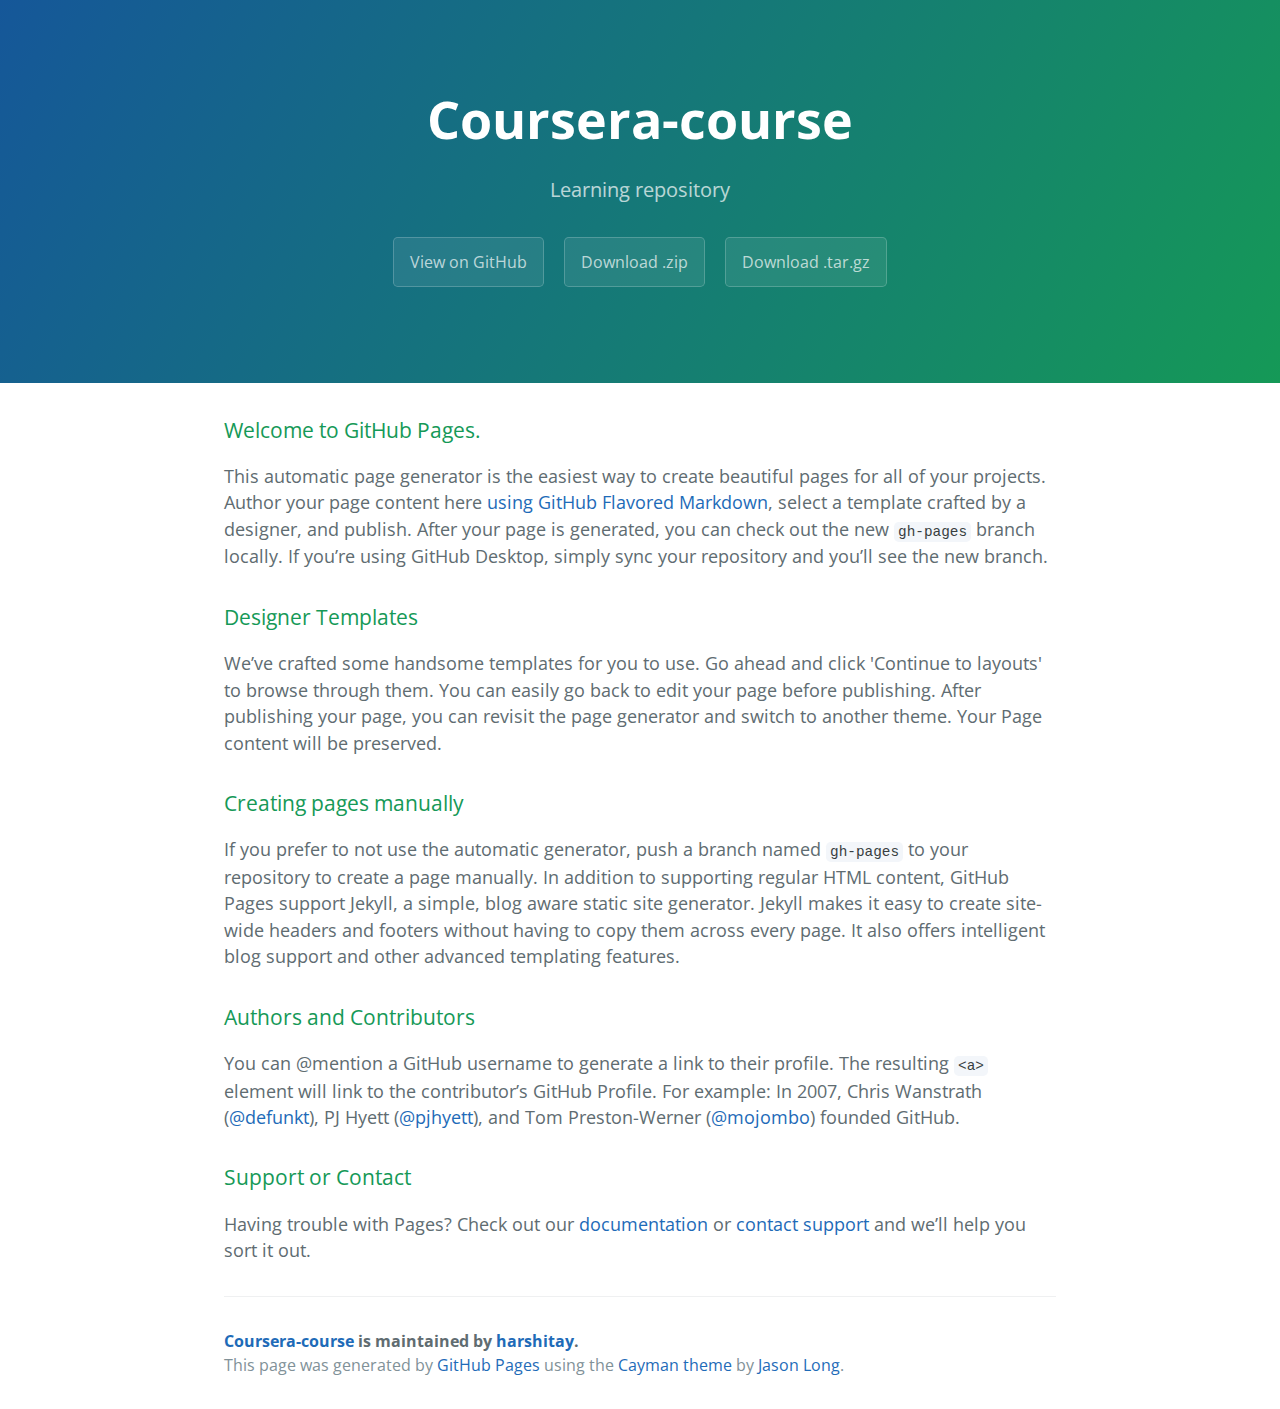
<file: index.html>
<!DOCTYPE html>
<html lang="en-us">
  <head>
    <meta charset="UTF-8">
    <title>Coursera-course by harshitay</title>
    <meta name="viewport" content="width=device-width, initial-scale=1">
    <link rel="stylesheet" type="text/css" href="stylesheets/normalize.css" media="screen">
    <link href='https://fonts.googleapis.com/css?family=Open+Sans:400,700' rel='stylesheet' type='text/css'>
    <link rel="stylesheet" type="text/css" href="stylesheets/stylesheet.css" media="screen">
    <link rel="stylesheet" type="text/css" href="stylesheets/github-light.css" media="screen">
  </head>
  <body>
    <section class="page-header">
      <h1 class="project-name">Coursera-course</h1>
      <h2 class="project-tagline">Learning repository</h2>
      <a href="https://github.com/harshitay/Coursera-course" class="btn">View on GitHub</a>
      <a href="https://github.com/harshitay/Coursera-course/zipball/master" class="btn">Download .zip</a>
      <a href="https://github.com/harshitay/Coursera-course/tarball/master" class="btn">Download .tar.gz</a>
    </section>

    <section class="main-content">
      <h3>
<a id="welcome-to-github-pages" class="anchor" href="#welcome-to-github-pages" aria-hidden="true"><span aria-hidden="true" class="octicon octicon-link"></span></a>Welcome to GitHub Pages.</h3>
<p>This automatic page generator is the easiest way to create beautiful pages for all of your projects. Author your page content here <a href="https://guides.github.com/features/mastering-markdown/">using GitHub Flavored Markdown</a>, select a template crafted by a designer, and publish. After your page is generated, you can check out the new <code>gh-pages</code> branch locally. If you’re using GitHub Desktop, simply sync your repository and you’ll see the new branch.</p>
<h3>
<a id="designer-templates" class="anchor" href="#designer-templates" aria-hidden="true"><span aria-hidden="true" class="octicon octicon-link"></span></a>Designer Templates</h3>
<p>We’ve crafted some handsome templates for you to use. Go ahead and click 'Continue to layouts' to browse through them. You can easily go back to edit your page before publishing. After publishing your page, you can revisit the page generator and switch to another theme. Your Page content will be preserved.</p>
<h3>
<a id="creating-pages-manually" class="anchor" href="#creating-pages-manually" aria-hidden="true"><span aria-hidden="true" class="octicon octicon-link"></span></a>Creating pages manually</h3>
<p>If you prefer to not use the automatic generator, push a branch named <code>gh-pages</code> to your repository to create a page manually. In addition to supporting regular HTML content, GitHub Pages support Jekyll, a simple, blog aware static site generator. Jekyll makes it easy to create site-wide headers and footers without having to copy them across every page. It also offers intelligent blog support and other advanced templating features.</p>
<h3>
<a id="authors-and-contributors" class="anchor" href="#authors-and-contributors" aria-hidden="true"><span aria-hidden="true" class="octicon octicon-link"></span></a>Authors and Contributors</h3>
<p>You can @mention a GitHub username to generate a link to their profile. The resulting <code>&lt;a&gt;</code> element will link to the contributor’s GitHub Profile. For example: In 2007, Chris Wanstrath (<a class="user-mention" data-hovercard-type="user" data-hovercard-url="/users/defunkt/hovercard" data-octo-click="hovercard-link-click" data-octo-dimensions="link_type:self" href="https://github.com/defunkt">@defunkt</a>), PJ Hyett (<a class="user-mention" data-hovercard-type="user" data-hovercard-url="/users/pjhyett/hovercard" data-octo-click="hovercard-link-click" data-octo-dimensions="link_type:self" href="https://github.com/pjhyett">@pjhyett</a>), and Tom Preston-Werner (<a class="user-mention" data-hovercard-type="user" data-hovercard-url="/users/mojombo/hovercard" data-octo-click="hovercard-link-click" data-octo-dimensions="link_type:self" href="https://github.com/mojombo">@mojombo</a>) founded GitHub.</p>
<h3>
<a id="support-or-contact" class="anchor" href="#support-or-contact" aria-hidden="true"><span aria-hidden="true" class="octicon octicon-link"></span></a>Support or Contact</h3>
<p>Having trouble with Pages? Check out our <a href="https://help.github.com/pages">documentation</a> or <a href="https://github.com/contact">contact support</a> and we’ll help you sort it out.</p>

      <footer class="site-footer">
        <span class="site-footer-owner"><a href="https://github.com/harshitay/Coursera-course">Coursera-course</a> is maintained by <a href="https://github.com/harshitay">harshitay</a>.</span>

        <span class="site-footer-credits">This page was generated by <a href="https://pages.github.com">GitHub Pages</a> using the <a href="https://github.com/jasonlong/cayman-theme">Cayman theme</a> by <a href="https://twitter.com/jasonlong">Jason Long</a>.</span>
      </footer>

    </section>

  
  </body>
</html>
</file>
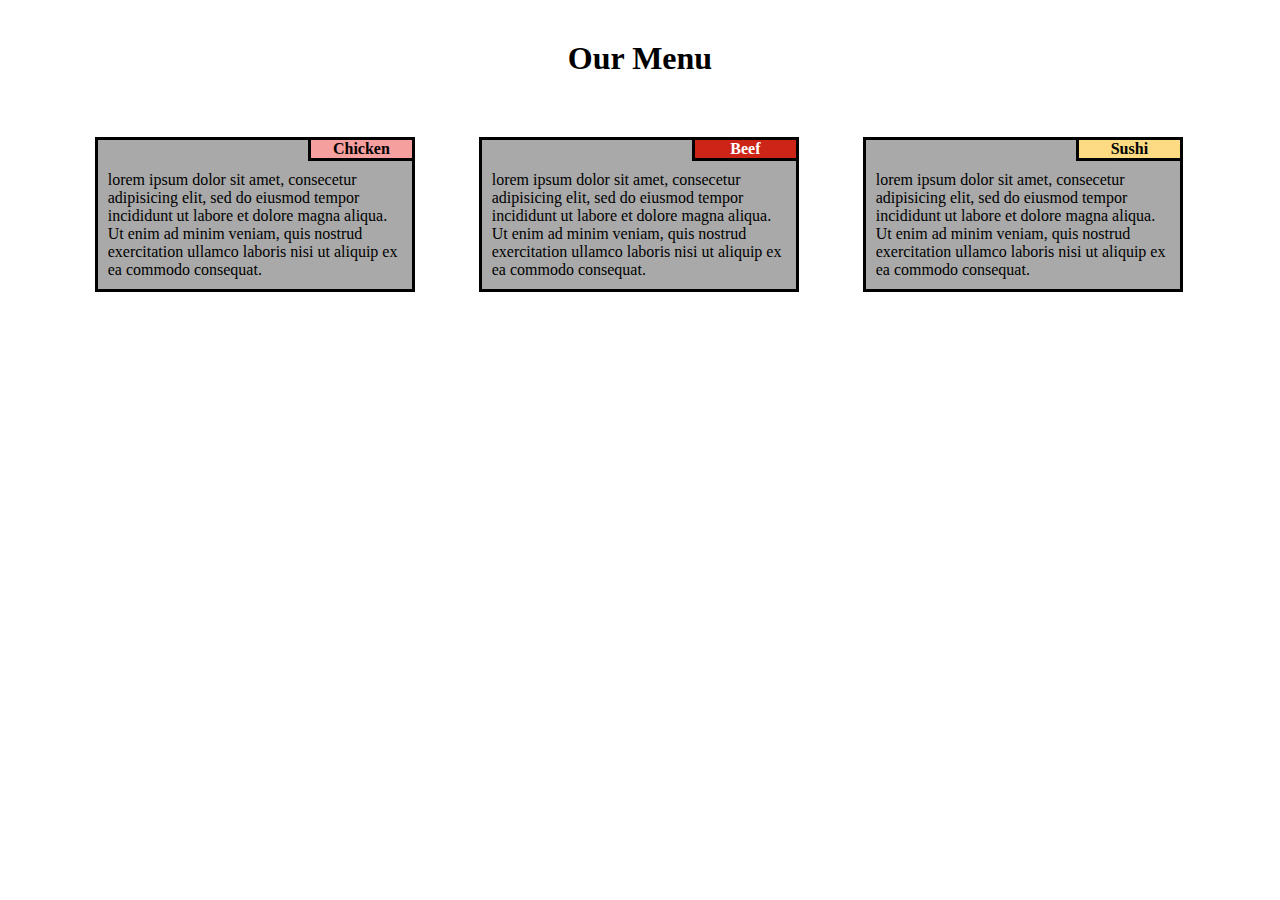
<file: module2-solution/module2-solution_index.html>
<!DOCTYPE html>
<html>
	<head>
		<title>
			Assignment Solution for Module 2
		</title>

		<link rel="stylesheet" href="module2-solution_css.css">

	</head>
	<body>
		<h1>
			Our Menu
		</h1>

		<div id="box1">
			
			<div id="title1">
				Chicken
			</div>

			<div id="content1">
				lorem ipsum dolor sit amet, consecetur adipisicing elit, sed do eiusmod tempor incididunt ut labore et dolore magna aliqua. Ut enim ad minim veniam, quis nostrud exercitation ullamco laboris nisi ut aliquip ex ea commodo consequat.
			</div>
		</div>

		<div id="box2">
			
			<div id="title2">
				Beef
			</div>

			<div id="content2">
				lorem ipsum dolor sit amet, consecetur adipisicing elit, sed do eiusmod tempor incididunt ut labore et dolore magna aliqua. Ut enim ad minim veniam, quis nostrud exercitation ullamco laboris nisi ut aliquip ex ea commodo consequat.
			</div>
		</div>

		<div id="box3">
			
			<div id="title3">
				Sushi
			</div>

			<div id="content3">
				lorem ipsum dolor sit amet, consecetur adipisicing elit, sed do eiusmod tempor incididunt ut labore et dolore magna aliqua. Ut enim ad minim veniam, quis nostrud exercitation ullamco laboris nisi ut aliquip ex ea commodo consequat.
			</div>
		</div>

	</body>
</html>
</file>
<file: stylesheets/stylesheet.css>
* {
  box-sizing: border-box; }

body {
  padding: 0;
  margin: 0;
  font-family: "Open Sans", "Helvetica Neue", Helvetica, Arial, sans-serif;
  font-size: 16px;
  line-height: 1.5;
  color: #606c71; }

a {
  color: #1e6bb8;
  text-decoration: none; }
  a:hover {
    text-decoration: underline; }

.btn {
  display: inline-block;
  margin-bottom: 1rem;
  color: rgba(255, 255, 255, 0.7);
  background-color: rgba(255, 255, 255, 0.08);
  border-color: rgba(255, 255, 255, 0.2);
  border-style: solid;
  border-width: 1px;
  border-radius: 0.3rem;
  transition: color 0.2s, background-color 0.2s, border-color 0.2s; }
  .btn + .btn {
    margin-left: 1rem; }

.btn:hover {
  color: rgba(255, 255, 255, 0.8);
  text-decoration: none;
  background-color: rgba(255, 255, 255, 0.2);
  border-color: rgba(255, 255, 255, 0.3); }

@media screen and (min-width: 64em) {
  .btn {
    padding: 0.75rem 1rem; } }

@media screen and (min-width: 42em) and (max-width: 64em) {
  .btn {
    padding: 0.6rem 0.9rem;
    font-size: 0.9rem; } }

@media screen and (max-width: 42em) {
  .btn {
    display: block;
    width: 100%;
    padding: 0.75rem;
    font-size: 0.9rem; }
    .btn + .btn {
      margin-top: 1rem;
      margin-left: 0; } }

.page-header {
  color: #fff;
  text-align: center;
  background-color: #159957;
  background-image: linear-gradient(120deg, #155799, #159957); }

@media screen and (min-width: 64em) {
  .page-header {
    padding: 5rem 6rem; } }

@media screen and (min-width: 42em) and (max-width: 64em) {
  .page-header {
    padding: 3rem 4rem; } }

@media screen and (max-width: 42em) {
  .page-header {
    padding: 2rem 1rem; } }

.project-name {
  margin-top: 0;
  margin-bottom: 0.1rem; }

@media screen and (min-width: 64em) {
  .project-name {
    font-size: 3.25rem; } }

@media screen and (min-width: 42em) and (max-width: 64em) {
  .project-name {
    font-size: 2.25rem; } }

@media screen and (max-width: 42em) {
  .project-name {
    font-size: 1.75rem; } }

.project-tagline {
  margin-bottom: 2rem;
  font-weight: normal;
  opacity: 0.7; }

@media screen and (min-width: 64em) {
  .project-tagline {
    font-size: 1.25rem; } }

@media screen and (min-width: 42em) and (max-width: 64em) {
  .project-tagline {
    font-size: 1.15rem; } }

@media screen and (max-width: 42em) {
  .project-tagline {
    font-size: 1rem; } }

.main-content :first-child {
  margin-top: 0; }
.main-content img {
  max-width: 100%; }
.main-content h1, .main-content h2, .main-content h3, .main-content h4, .main-content h5, .main-content h6 {
  margin-top: 2rem;
  margin-bottom: 1rem;
  font-weight: normal;
  color: #159957; }
.main-content p {
  margin-bottom: 1em; }
.main-content code {
  padding: 2px 4px;
  font-family: Consolas, "Liberation Mono", Menlo, Courier, monospace;
  font-size: 0.9rem;
  color: #383e41;
  background-color: #f3f6fa;
  border-radius: 0.3rem; }
.main-content pre {
  padding: 0.8rem;
  margin-top: 0;
  margin-bottom: 1rem;
  font: 1rem Consolas, "Liberation Mono", Menlo, Courier, monospace;
  color: #567482;
  word-wrap: normal;
  background-color: #f3f6fa;
  border: solid 1px #dce6f0;
  border-radius: 0.3rem; }
  .main-content pre > code {
    padding: 0;
    margin: 0;
    font-size: 0.9rem;
    color: #567482;
    word-break: normal;
    white-space: pre;
    background: transparent;
    border: 0; }
.main-content .highlight {
  margin-bottom: 1rem; }
  .main-content .highlight pre {
    margin-bottom: 0;
    word-break: normal; }
.main-content .highlight pre, .main-content pre {
  padding: 0.8rem;
  overflow: auto;
  font-size: 0.9rem;
  line-height: 1.45;
  border-radius: 0.3rem; }
.main-content pre code, .main-content pre tt {
  display: inline;
  max-width: initial;
  padding: 0;
  margin: 0;
  overflow: initial;
  line-height: inherit;
  word-wrap: normal;
  background-color: transparent;
  border: 0; }
  .main-content pre code:before, .main-content pre code:after, .main-content pre tt:before, .main-content pre tt:after {
    content: normal; }
.main-content ul, .main-content ol {
  margin-top: 0; }
.main-content blockquote {
  padding: 0 1rem;
  margin-left: 0;
  color: #819198;
  border-left: 0.3rem solid #dce6f0; }
  .main-content blockquote > :first-child {
    margin-top: 0; }
  .main-content blockquote > :last-child {
    margin-bottom: 0; }
.main-content table {
  display: block;
  width: 100%;
  overflow: auto;
  word-break: normal;
  word-break: keep-all; }
  .main-content table th {
    font-weight: bold; }
  .main-content table th, .main-content table td {
    padding: 0.5rem 1rem;
    border: 1px solid #e9ebec; }
.main-content dl {
  padding: 0; }
  .main-content dl dt {
    padding: 0;
    margin-top: 1rem;
    font-size: 1rem;
    font-weight: bold; }
  .main-content dl dd {
    padding: 0;
    margin-bottom: 1rem; }
.main-content hr {
  height: 2px;
  padding: 0;
  margin: 1rem 0;
  background-color: #eff0f1;
  border: 0; }

@media screen and (min-width: 64em) {
  .main-content {
    max-width: 64rem;
    padding: 2rem 6rem;
    margin: 0 auto;
    font-size: 1.1rem; } }

@media screen and (min-width: 42em) and (max-width: 64em) {
  .main-content {
    padding: 2rem 4rem;
    font-size: 1.1rem; } }

@media screen and (max-width: 42em) {
  .main-content {
    padding: 2rem 1rem;
    font-size: 1rem; } }

.site-footer {
  padding-top: 2rem;
  margin-top: 2rem;
  border-top: solid 1px #eff0f1; }

.site-footer-owner {
  display: block;
  font-weight: bold; }

.site-footer-credits {
  color: #819198; }

@media screen and (min-width: 64em) {
  .site-footer {
    font-size: 1rem; } }

@media screen and (min-width: 42em) and (max-width: 64em) {
  .site-footer {
    font-size: 1rem; } }

@media screen and (max-width: 42em) {
  .site-footer {
    font-size: 0.9rem; } }
</file>
<file: stylesheets/github-light.css>
/*!
 * GitHub Light v0.4.1
 * Copyright (c) 2012 - 2017 GitHub, Inc.
 * Licensed under MIT (https://github.com/primer/github-syntax-theme-generator/blob/master/LICENSE)
 */

.pl-c /* comment, punctuation.definition.comment, string.comment */ {
  color: #6a737d;
}

.pl-c1 /* constant, entity.name.constant, variable.other.constant, variable.language, support, meta.property-name, support.constant, support.variable, meta.module-reference, markup.raw, meta.diff.header, meta.output */,
.pl-s .pl-v /* string variable */ {
  color: #005cc5;
}

.pl-e /* entity */,
.pl-en /* entity.name */ {
  color: #6f42c1;
}

.pl-smi /* variable.parameter.function, storage.modifier.package, storage.modifier.import, storage.type.java, variable.other */,
.pl-s .pl-s1 /* string source */ {
  color: #24292e;
}

.pl-ent /* entity.name.tag, markup.quote */ {
  color: #22863a;
}

.pl-k /* keyword, storage, storage.type */ {
  color: #d73a49;
}

.pl-s /* string */,
.pl-pds /* punctuation.definition.string, source.regexp, string.regexp.character-class */,
.pl-s .pl-pse .pl-s1 /* string punctuation.section.embedded source */,
.pl-sr /* string.regexp */,
.pl-sr .pl-cce /* string.regexp constant.character.escape */,
.pl-sr .pl-sre /* string.regexp source.ruby.embedded */,
.pl-sr .pl-sra /* string.regexp string.regexp.arbitrary-repitition */ {
  color: #032f62;
}

.pl-v /* variable */,
.pl-smw /* sublimelinter.mark.warning */ {
  color: #e36209;
}

.pl-bu /* invalid.broken, invalid.deprecated, invalid.unimplemented, message.error, brackethighlighter.unmatched, sublimelinter.mark.error */ {
  color: #b31d28;
}

.pl-ii /* invalid.illegal */ {
  color: #fafbfc;
  background-color: #b31d28;
}

.pl-c2 /* carriage-return */ {
  color: #fafbfc;
  background-color: #d73a49;
}

.pl-c2::before /* carriage-return */ {
  content: "^M";
}

.pl-sr .pl-cce /* string.regexp constant.character.escape */ {
  font-weight: bold;
  color: #22863a;
}

.pl-ml /* markup.list */ {
  color: #735c0f;
}

.pl-mh /* markup.heading */,
.pl-mh .pl-en /* markup.heading entity.name */,
.pl-ms /* meta.separator */ {
  font-weight: bold;
  color: #005cc5;
}

.pl-mi /* markup.italic */ {
  font-style: italic;
  color: #24292e;
}

.pl-mb /* markup.bold */ {
  font-weight: bold;
  color: #24292e;
}

.pl-md /* markup.deleted, meta.diff.header.from-file, punctuation.definition.deleted */ {
  color: #b31d28;
  background-color: #ffeef0;
}

.pl-mi1 /* markup.inserted, meta.diff.header.to-file, punctuation.definition.inserted */ {
  color: #22863a;
  background-color: #f0fff4;
}

.pl-mc /* markup.changed, punctuation.definition.changed */ {
  color: #e36209;
  background-color: #ffebda;
}

.pl-mi2 /* markup.ignored, markup.untracked */ {
  color: #f6f8fa;
  background-color: #005cc5;
}

.pl-mdr /* meta.diff.range */ {
  font-weight: bold;
  color: #6f42c1;
}

.pl-ba /* brackethighlighter.tag, brackethighlighter.curly, brackethighlighter.round, brackethighlighter.square, brackethighlighter.angle, brackethighlighter.quote */ {
  color: #586069;
}

.pl-sg /* sublimelinter.gutter-mark */ {
  color: #959da5;
}

.pl-corl /* constant.other.reference.link, string.other.link */ {
  text-decoration: underline;
  color: #032f62;
}
</file>
<file: module2-solution/module2-solution_css.css>
*{
	margin: 0px;
	padding: 0px;
	box-sizing: border-box;
	font-family: Comic Sans MS, Comic Sans MS5, cursive;	
}

h1{
	text-align: center;
	margin-top: 40px;
	margin-bottom: 60px;
}

#box1, #box2, #box3{
	margin-left: 2.5%;
	margin-right: 2.5%;
	background-color: #A9A9A9;
	width: 25%;

	border-color: black;
	border-style: solid;
	border-width: 3px;
	float: left;
}

#box1{
	margin-left: 7.4%
}

#title1, #title2, #title3{
	margin-left: 67%;
	margin-right: 0%;
	text-align: center;
	width: 33%;
	border-style: solid;
	border-color: black;
	border-right: 3px;
	border-top: 3px;
	font-weight: bold;	
}

#content1, #content2, #content3{
	padding: 10px;
}

#title1{
	background-color: #F69F9F;
}

#title2{
	background-color: #CD2418;
	color: white;
}

#title3{
	background-color: #FCDB82;
}
</file>
